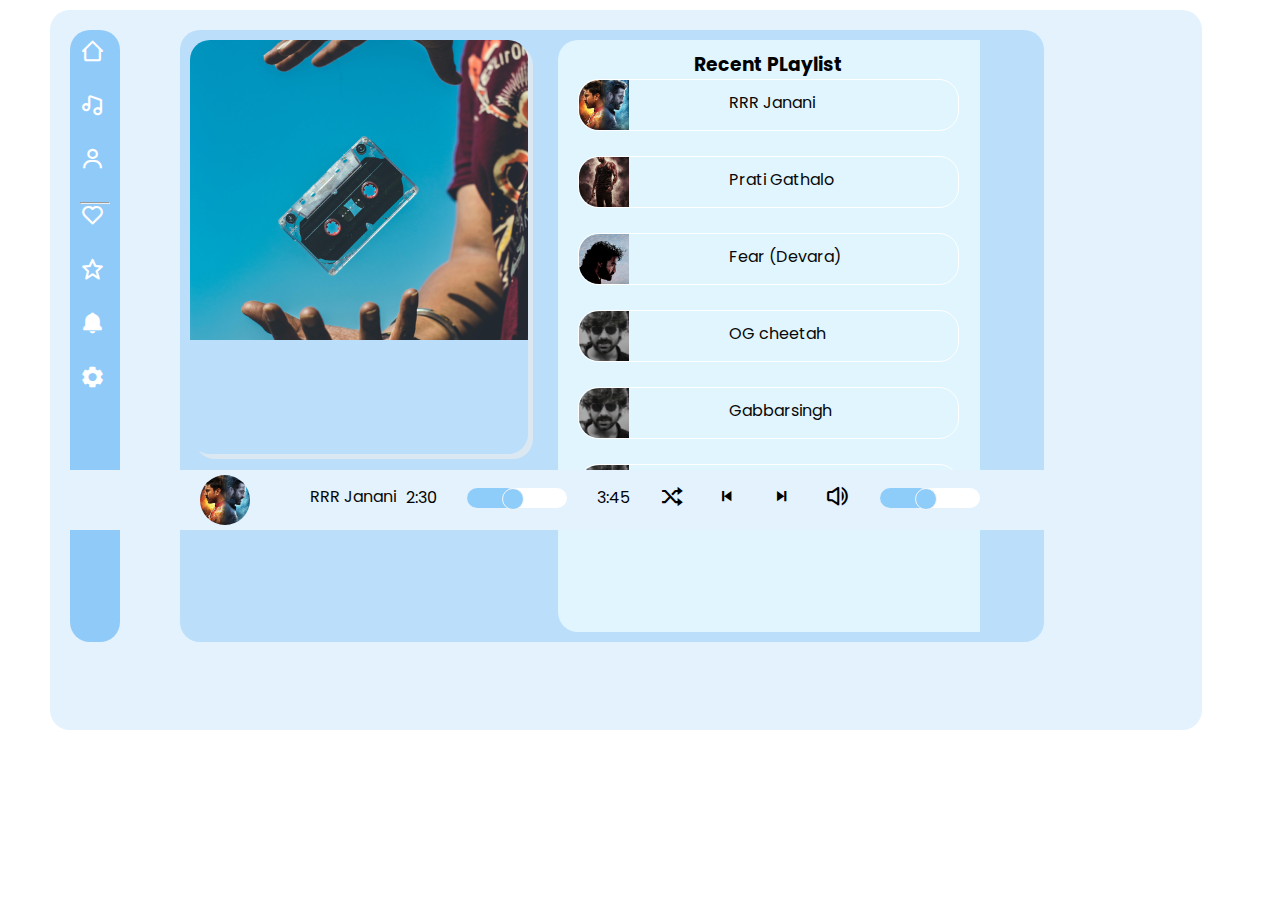
<file: index.html>
<!DOCTYPE html>
<html lang="en">
  <head>
    <meta charset="UTF-8" />
    <meta name="viewport" content="width=device-width, initial-scale=1.0" />
    <title>Glazba</title>
    <link rel="icon" type="image/x-icon" href="/assets/head.png" />
    <link rel="stylesheet" href="style.css" />
    <link
      rel="stylesheet"
      href="https://cdnjs.cloudflare.com/ajax/libs/animate.css/4.1.1/animate.min.css"
    />
    <link
      href="https://unpkg.com/boxicons@2.1.4/css/boxicons.min.css"
      rel="stylesheet"
    />
  </head>
  <body>
    <div class="container">
      <!-- <h2>Glazba</h2> -->
      <div class="main">
        <div class="sidebar">
          <div class="icons">
            <ul>
              <li>
                <i
                  class="bx bx-home-alt-2 bx-sm bx-flashing-hover"
                  style="color: white"
                ></i>
              </li>
              <br />
              <br />

              <li>
                <i
                  class="bx bx-music bx-sm bx-flashing-hover"
                  style="color: white"
                ></i>
              </li>
              <br />
              <br />

              <li>
                <i
                  class="bx bx-user bx-sm bx-flashing-hover"
                  style="color: white"
                ></i>
              </li>
              <br />
              <br />
            </ul>
          </div>
          <hr />
          <div class="icons">
            <ul>
              <li>
                <i
                  class="bx bx-heart bx-sm bx-flashing-hover"
                  style="color: white"
                ></i>
              </li>
              <br />
              <br />
              <li>
                <i
                  class="bx bx-star bx-sm bx-flashing-hover"
                  style="color: white"
                ></i>
              </li>
              <br />
              <br />
              <li>
                <i
                  class="bx bxs-bell bx-sm bx-tada-hover"
                  style="color: white"
                ></i>
              </li>
              <br />
              <br />

              <li>
                <i
                  class="bx bxs-cog bx-sm bx-spin-hover"
                  style="color: white"
                ></i>
              </li>
            </ul>
          </div>
        </div>
        <div class="section">
          <div class="imgsec">
            <div class="slideshow">
              <img src="./pexels.jpg" alt="Image 1" class="slides active" />

              <img src="./music1.jpg" alt="Image 2" class="slides" />
              <img src="./music2.jpg" alt="Image 3" class="slides" />
              <img src="./indianmusic.jpg" alt="Image 4" class="slides" />
            </div>
          </div>
          <div class="listsec">
            <h3>Recent PLaylist</h3>
            <div class="playlista">
              <div class="profile"></div>
              <a href="Profile.html" style="text-decoration: none">
                <p>RRR Janani</p>
              </a>
            </div>
            <br />
            <div class="playlistb">
              <div class="profilea"></div>
              <p>Prati Gathalo</p>
            </div>
            <br />
            <div class="playlistc">
              <div class="profileb"></div>
              <p>Fear (Devara)</p>
            </div>

            <br />
            <div class="playlistd">
              <div class="profilec"></div>
              <p>OG cheetah</p>
            </div>
            <br />
            <div class="playlistd">
              <div class="profilec"></div>
              <p>Gabbarsingh</p>
            </div>
            <br />
            <div class="playlistd">
              <div class="profilec"></div>
              <p>Jhony Title Song</p>
            </div>
          </div>
        </div>
      </div>

      <div class="footer">
        <div class="playingmusic"><div id="pop-ip"></div></div>
        <p>RRR Janani</p>
        <div class="popup-controls hidden">
          <div class="player-controls">
            <span class="time-start">2:30</span>
            <div id="range">
              <div class="completed"><div class="dot"></div></div>
            </div>

            <span class="time-end">3:45</span>
            <i class="bx bx-shuffle bx-sm"></i>
            <i class="bx bx-skip-previous bx-sm"></i>
            <i class="bx bx-skip-next bx-sm"></i>
            <i class="bx bx-volume-full bx-sm"></i>
            <div id="range">
              <div class="completed"><div class="dot"></div></div>
            </div>
          </div>
        </div>
      </div>
    </div>

    <script src="script.js"></script>
  </body>
</html>
</file>
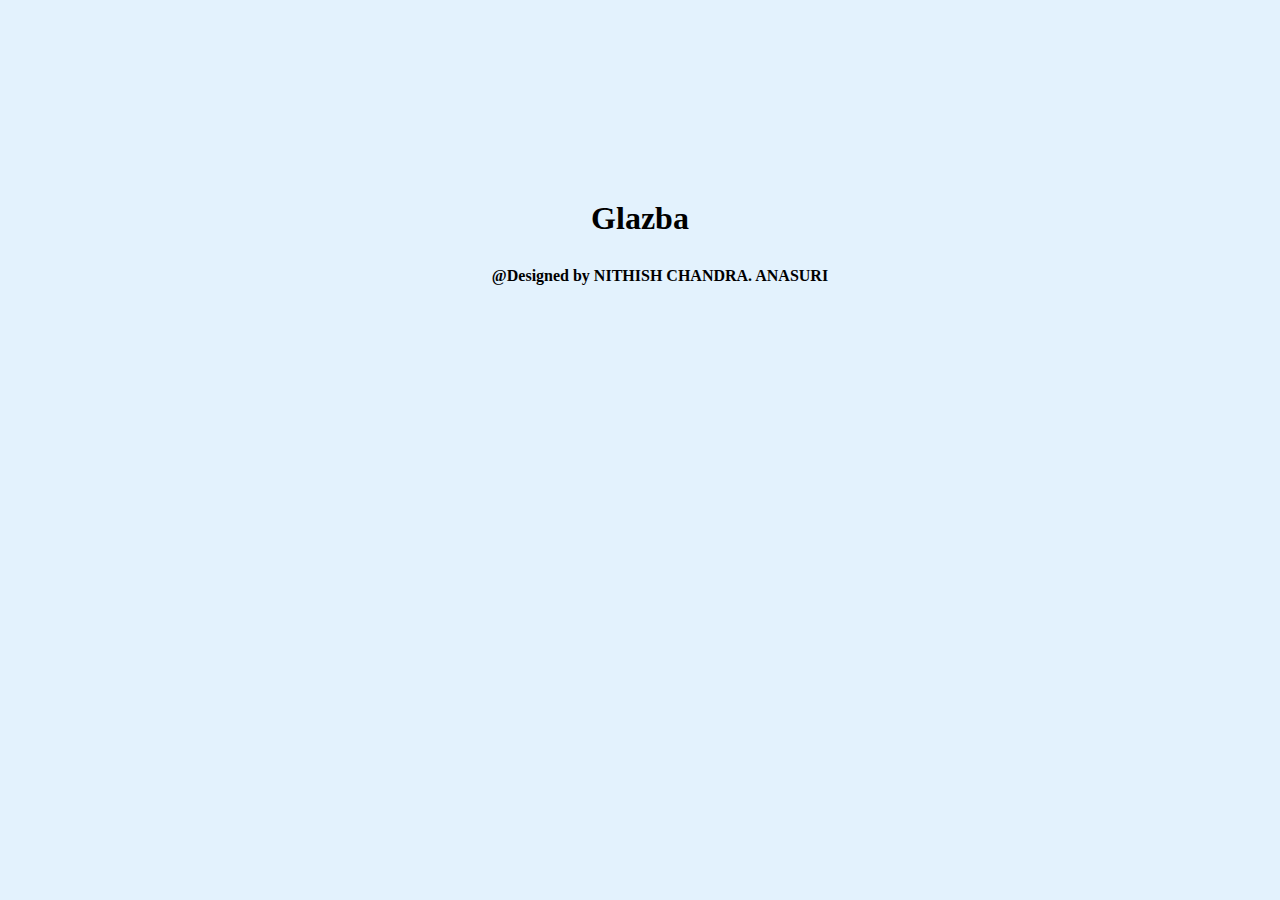
<file: Glazba.html>
<!DOCTYPE html>
<html lang="en">
  <head>
    <meta charset="UTF-8" />
    <meta name="viewport" content="width=device-width, initial-scale=1.0" />
    <title>Glazba</title>
    <link
      rel="stylesheet"
      href="glazbs.css
    "
    />
    <meta
      http-equiv="refresh"
      content="5; url = 
    'index.html'"
    />
  </head>
  <body>
    <h1>Glazba</h1>
    <h4>@Designed by NITHISH CHANDRA. ANASURI</h4>
  </body>
</html>
</file>
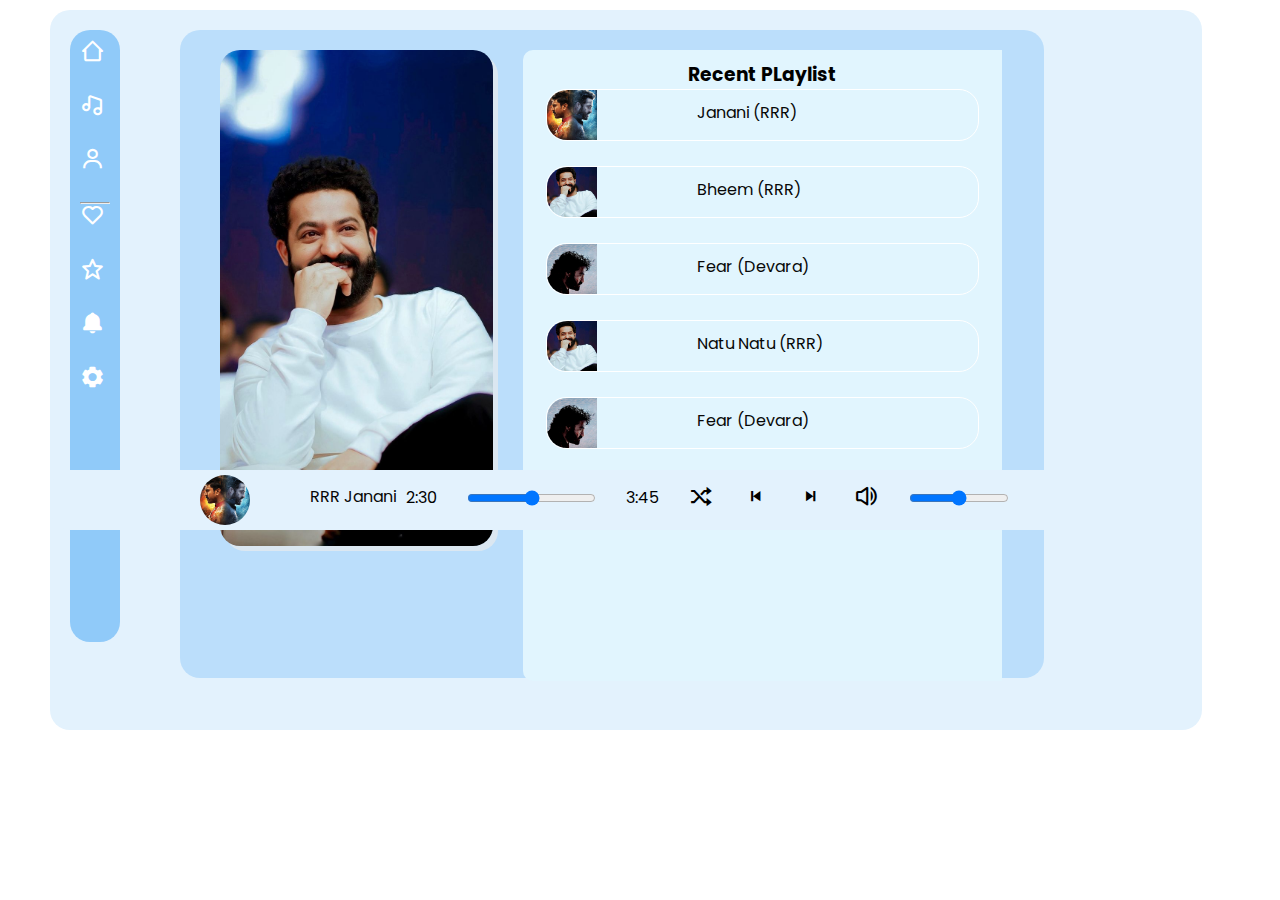
<file: Profile.html>
<!DOCTYPE html>
<html lang="en">
  <head>
    <meta charset="UTF-8" />
    <meta name="viewport" content="width=device-width, initial-scale=1.0" />
    <title>Glazba</title>
    <link rel="icon" type="image/x-icon" href="/assets/head.png" />
    <link rel="stylesheet" href="profilestyle.css" />
    <link
      rel="stylesheet"
      href="https://cdnjs.cloudflare.com/ajax/libs/animate.css/4.1.1/animate.min.css"
    />
    <link
      href="https://unpkg.com/boxicons@2.1.4/css/boxicons.min.css"
      rel="stylesheet"
    />
  </head>
  <body>
    <div class="container">
      <div class="main">
        <div class="sidebar">
          <div class="icons">
            <ul>
              <li>
                <a href="index.html" class="transition-link">
                  <i
                    class="bx bx-home-alt-2 bx-sm bx-flashing-hover"
                    style="color: white"
                  ></i>
                </a>
              </li>
              <br />
              <br />

              <li>
                <i
                  class="bx bx-music bx-sm bx-flashing-hover"
                  style="color: white"
                ></i>
              </li>
              <br />
              <br />

              <li>
                <i
                  class="bx bx-user bx-sm bx-flashing-hover"
                  style="color: white"
                ></i>
              </li>
              <br />
              <br />
            </ul>
          </div>
          <hr />
          <div class="icons">
            <ul>
              <li>
                <i
                  class="bx bx-heart bx-sm bx-flashing-hover"
                  style="color: white"
                ></i>
              </li>
              <br />
              <br />
              <li>
                <i
                  class="bx bx-star bx-sm bx-flashing-hover"
                  style="color: white"
                ></i>
              </li>
              <br />
              <br />
              <li>
                <i
                  class="bx bxs-bell bx-sm bx-tada-hover"
                  style="color: white"
                ></i>
              </li>
              <br />
              <br />

              <li>
                <i
                  class="bx bxs-cog bx-sm bx-spin-hover"
                  style="color: white"
                ></i>
              </li>
            </ul>
          </div>
        </div>
        <div class="section">
          <div class="boxes">
            <div class="imgsec"></div>
            <div class="listsec">
              <h3>Recent PLaylist</h3>
              <div class="playlista">
                <div class="profile"></div>
                <p>Janani (RRR)</p>
              </div>
              <br />
              <div class="playlistb">
                <div class="profilea"></div>
                <p>Bheem (RRR)</p>
              </div>
              <br />
              <div class="playlistc">
                <div class="profileb"></div>
                <p>Fear (Devara)</p>
              </div>
              <br />
              <div class="playlistd">
                <div class="profilec"></div>
                <p>Natu Natu (RRR)</p>
              </div>
              <br />
              <div class="playlistc">
                <div class="profileb"></div>
                <p>Fear (Devara)</p>
              </div>
              <br />
              <div class="playlistd">
                <div class="profilec"></div>
                <p>Natu Natu (RRR)</p>
              </div>
            </div>
          </div>
          <!-- <div class="actorcirlce">
            <div class="circle"></div>
            <div class="circlea"></div>
            <div class="circleb"></div>
            <div class="circlec"></div>
            <div class="circled"></div>
            <div class="circlee"></div>
            <div class="circlef"></div>
            <div class="circleg"></div>
            <div class="circlei"></div>
          </div> -->
        </div>
      </div>

      <div class="footer">
        <div class="playingmusic"><div id="pop-ip"></div></div>
        <p>RRR Janani</p>
        <div class="popup-controls hidden">
          <div class="player-controls">
            <span class="time-start">2:30</span>
            <input type="range" class="progress-bar" />
            <span class="time-end">3:45</span>
            <i class="bx bx-shuffle bx-sm"></i>
            <i class="bx bx-skip-previous bx-sm"></i>
            <i class="bx bx-skip-next bx-sm"></i>
            <i class="bx bx-volume-full bx-sm"></i>
            <input type="range" class="volume-control" />
          </div>
        </div>
      </div>
    </div>

    <script src="script.js"></script>
  </body>
</html>
</file>
<file: style.css>
@import url("https://fonts.googleapis.com/css2?family=Poppins:wght@200;400;600&display=swap");
* {
  margin: 0;
  padding: 0;
}
.container {
  margin: 0;
  padding: 0;
  box-sizing: border-box;
  font-family: poppins;
  width: 100vw;
  height: inherit;
  margin: auto;
  padding: 10px;
}
P {
  color: rgb(8, 8, 8);
}

.main {
  width: 90vw;
  border-radius: 20px;
  height: 80vh;
  display: flex;
  margin-left: 40px;
  position: absolute;
  background-color: #e3f2fd;
}
h2 {
  text-align: center;
}
.sidebar {
  width: 50px;
  height: 85%; /* 75% of the parent container's height */
  background-color: #90caf9;
  margin: 20px 40px 20px 20px; /* Top, Bottom, and Left margin, with auto centering horizontally */
  padding: 10px;
  border-radius: 20px;
  box-sizing: border-box; /* Ensures padding is included in width/height */
}
.section {
  width: 75%;
  height: 85%;
  background-color: #bbdefb;
  border-radius: 20px;
  margin: 20px auto 20px 20px; /* Top, Bottom, and Left margin, with auto centering horizontally */
  padding: 10px;
  display: flex;
  gap: 30px;
  border-radius: 20px;
  box-sizing: border-box;
}
.imgsec {
  width: 40%;
  height: 70%;
  border-radius: 20px;
  /* background-image: url(/assets/pexels.jpg); */
  background-size: cover;
  background-position: center;
  box-shadow: 5px 5px #dbe7f1;
  background-repeat: no-repeat;
  overflow: hidden;
}
.slideshow {
  position: relative;
  width: 100%;
  height: 300px;
}

.slides {
  display: none;
  width: 100%;
  height: 300px;
  object-fit: cover;
  position: absolute;
}

.slides.active {
  display: block;
}
.listsec {
  width: 50%;
  height: 100%;
  background-color: #e1f5fe;
  border-top-left-radius: 20px;
  border-bottom-left-radius: 20px;
  overflow: hidden;
  overflow-y: scroll;
}
::-webkit-scrollbar {
  width: 10px;
  /* Adjust width as needed */
}
::-webkit-scrollbar-track {
  background: #e1f5fe; /* Track color */
}

::-webkit-scrollbar-thumb {
  background: white;
  border-radius: 20px; /* Thumb color */
}

.listsec h3 {
  text-align: center;
  margin-top: 10px;
}
.playlista,
.playlistb,
.playlistc,
.playlistd {
  width: 90%;
  height: 50px;
  display: flex;
  border: 1px solid white;
  border-radius: 20px;
  margin: auto;
  cursor: pointer;
}

.playlista p {
  margin: 10px 10px 10px 100px;
  text-align: center;
}
.playlistb p {
  margin: 10px 10px 10px 100px;
  text-align: center;
}
.playlistc p {
  margin: 10px 10px 10px 100px;
  text-align: center;
}
.playlistd p {
  margin: 10px 10px 10px 100px;
  text-align: center;
}
.profile {
  width: 50px;
  height: 50px;
  margin-left: 0px;
  border-top-left-radius: 20px;
  border-bottom-left-radius: 20px;
  background-image: url(./rrr.jpeg);
  background-position: center;
  background-repeat: no-repeat;
  background-size: cover;
}
.profilea {
  width: 50px;
  height: 50px;
  /* margin-left: 1px; */
  border-top-left-radius: 20px;
  border-bottom-left-radius: 20px;
  background-image: url(./Prabhas.jpeg);
  background-position: center;
  background-repeat: no-repeat;
  background-size: cover;
}
.profileb {
  width: 50px;
  height: 50px;
  /* margin-left: 1px; */
  border-top-left-radius: 20px;
  border-bottom-left-radius: 20px;
  background-image: url(./Devara.jpeg);
  background-position: center;
  background-repeat: no-repeat;
  background-size: cover;
}
.profilec {
  width: 50px;
  height: 50px;
  /* margin-left: 1px; */
  border-top-left-radius: 20px;
  border-bottom-left-radius: 20px;
  background-image: url(./pspk.jpeg);
  background-position: center;
  background-repeat: no-repeat;
  background-size: cover;
}
.rightside {
  width: 120px;
  height: 85%; /* 75% of the parent container's height */
  background-color: #f6bbbb;
  margin: 20px 10px 20px 20px; /* Top, Bottom, and Left margin, with auto centering horizontally */
  padding: 10px;
  flex-direction: column;
  border-radius: 20px;
  box-sizing: border-box; /* Ensures padding is included in width/height */
}
.actors {
  width: 60px;
  height: 60px;
  margin: 10px;
  background-image: url(./mahesh.jpeg);
  background-position: center;
  background-repeat: no-repeat;
  background-size: cover;
  /* border: 2px solid black; */
}
.actorsa {
  width: 60px;
  height: 60px;
  margin: 10px;
  background-image: url(./NTR.jpeg);
  background-position: center;
  background-repeat: no-repeat;
  background-size: cover;
  /* border: 2px solid black; */
}
.actorsb {
  width: 60px;
  height: 60px;
  margin: 10px;
  background-image: url(./Prabhas.jpeg);
  background-position: center;
  background-repeat: no-repeat;
  background-size: contain;
  /* border: 2px solid black; */
}
.footer {
  width: 90vw;
  height: 60px;
  border-radius: 20px;
  /* background-color: #f2f2f2; */
  background-color: #e3f2fd;
  margin-top: 460px;
  margin-left: 40px;
  gap: 10px;
  position: absolute;
  display: flex;
}

.playingmusic {
  width: 50px;
  height: 50px;
  border-radius: 50%;
  margin-left: 150px;
  margin-top: 5px;
  background-image: url(./rrr.jpeg);
  background-position: center;
  background-repeat: no-repeat;
  background-size: cover;
}

.player-controls {
  display: flex;
  gap: 30px;
  align-items: center;
  justify-content: space-between;
  margin-bottom: 15px;
  margin-top: 15px;
}

.actions {
  margin-top: 10px;
}
.footer p {
  text-align: center;
  margin-left: 50px;
  margin-top: 14px;
}
.icon-btn {
  background: none;
  border: none;
  font-size: 18px;
  cursor: pointer;
}

.icon-btn:hover {
  color: #007bff;
}

.volume-control {
  width: 100px;
}

.sidebar ul {
  list-style-type: none;
}

.sidebar ul li {
  display: inline-block;
  /* margin-right: 15px;
  } */
}

.sidebar ul a {
  text-decoration: none;
}
#range {
  width: 100px;
  height: 20px;
  border-radius: 20px;
  background-color: rgb(255, 255, 255);
}
.completed {
  width: 50px;
  height: 20px;
  border-radius: 20px;
  background-color: #8ecdfa;
}
.dot {
  width: 20px;
  height: 20px;
  border-radius: 50%;
  background-color: #8ecdfa;
  border: 1px solid whitesmoke;
  margin-left: 35px;
}
@media screen and (max-width: 480px) {
  body {
    margin: 0;
    padding: 0;
  }
  .main {
    height: 80vh;
    width: 95vw;
    margin: 0;
    padding: 0;
    box-sizing: border-box;
    margin-right: 40px;
  }

  .footer {
    width: 90vw;
    height: 70px;
    background-color: #e3f2fd;
    position: fixed;
    top: 730px;
    left: 5%;
    margin: auto;
    cursor: pointer;
    border-radius: 20px;
  }

  .sidebar {
    height: 45vh;
    margin-right: 10px;
    margin-left: 10px;
  }

  .section {
    width: 77%;
    height: 85%;
    background-color: white;
    border-radius: 20px;
    margin: 20px auto;
    padding: 10px;
    flex-direction: column;
    gap: 30px;
    box-sizing: border-box;
  }
  .imgsec {
    width: 95%;
    height: 70%;
    margin: auto;
    border-radius: 20px;
  }
  .listsec {
    width: 95%;
    margin: auto;
    height: 100%;
    background-color: #e1f5fe;
    border-radius: 20px;
  }
  .playlista p {
    margin-left: 45px;
    text-align: center;
  }
  .playlistb p {
    margin: auto;
    text-align: center;
  }
  .playlistc p {
    margin: auto;
    text-align: center;
  }
  .playlistd p {
    margin: auto;
    text-align: center;
  }
  .playingmusic {
    width: 50px;
    height: 50px;
    border-radius: 50%;
    margin-left: 30px;
    background-image: url(./rrr.jpeg);
    background-position: center;
    background-repeat: no-repeat;
    background-size: cover;
    margin: auto;
  }
  .footer p {
    margin: auto;
  }
  .player-controls {
    display: none;
  }
  .actions {
    display: none;
  }
  #pop-ip {
    width: 200px;
    height: 80px;
    background-color: rgb(255, 255, 255);
    margin: 20px;
    margin-top: -120px;
    border-radius: 20px;
    z-index: 1;
    top: 0;
    left: 0;
    display: flex;
    align-items: center;
    padding: 10px;
  }
  .popup-controls {
    display: flex;
    align-items: center;
  }
  .popup-controls.hidden {
    display: block; /* Hide controls */
  }
  .popup-controls i {
    color: #000; /* Ensure icons are visible */
    font-size: 18px;
    margin: 0 5px;
    cursor: pointer;
  }
  .hidden {
    opacity: 0;
    display: none;
    transform: translateY(-10px);
  }

  .transition-in {
    opacity: 1;
    transform: translateY(0);
    transition: opacity 0.8s ease-in-out, transform 0.5s ease-in-out;
  }

  .transition-out {
    opacity: 1;
    transform: translateY(0);
    transition: opacity 0.5s ease-in-out, transform 0.3s ease-in-out;
  }
}
</file>
<file: glazbs.css>
body {
  margin: 0;
  padding: 0;
  box-sizing: border-box;
  background-color: #e3f2fd;
}
h1 {
  text-align: center;
  margin: 200px;
}
h4 {
  text-align: center;
  margin-top: -170px;
  margin-left: 40px;
}

@media screen and (max-width: 480px) {
  body {
    margin: 0;
    padding: 0;
    box-sizing: border-box;
    background-color: #e3f2fd;
  }
  h1 {
    text-align: center;
    margin: 200px;
  }
  h4 {
    text-align: center;
    margin-top: -170px;
    margin-left: 40px;
  }
}
</file>
<file: profilestyle.css>
@import url("https://fonts.googleapis.com/css2?family=Poppins:wght@200;400;600&display=swap");
* {
  margin: 0;
  /* background-color: black; */
  padding: 0;
}

.container {
  margin: 0;
  padding: 0;
  box-sizing: border-box;
  font-family: poppins;
  width: 100vw;
  height: inherit;
  /* background-color: rgb(223, 42, 42); */
  margin: auto;
  padding: 10px;
}
P {
  color: rgb(8, 8, 8);
}

.main {
  width: 90vw;
  border-radius: 20px;
  height: 80vh;
  display: flex;
  margin-left: 40px;
  position: absolute;
  background-color: #e3f2fd;
}
.sidebar {
  width: 50px;
  height: 85%; /* 75% of the parent container's height */
  background-color: #90caf9;
  margin: 20px 40px 20px 20px; /* Top, Bottom, and Left margin, with auto centering horizontally */
  padding: 10px;
  border-radius: 20px;
  box-sizing: border-box; /* Ensures padding is included in width/height */
}
.section {
  width: 75%;
  height: 90%;
  background-color: #bbdefb;
  border-radius: 20px;
  margin: 20px auto 20px 20px;
  padding: 10px;
  gap: 30px;
  border-radius: 20px;
  box-sizing: border-box;
}
.boxes {
  width: 95%;
  height: 75%;
  display: flex;
  border-radius: 20px;
  margin: 0px auto 20px 20px; /* Top, Bottom, and Left margin, with auto centering horizontally */
  padding: 10px;
  gap: 30px;
  box-sizing: border-box;
}
.imgsec {
  width: 40%;
  height: 110%;
  border-radius: 20px;
  background-image: url(./NTR.jpeg);
  background-size: cover;
  background-position: center;
  box-shadow: 5px 5px #dbe7f1;
  background-repeat: no-repeat;
  overflow: hidden;
}
.playlista,
.playlistb,
.playlistc,
.playlistd {
  width: 90%;
  height: 50px;
  display: flex;
  border: 1px solid white;
  border-radius: 20px;
  margin: auto;
  cursor: pointer;
}

.playlista p {
  margin: 10px 10px 10px 100px;
  text-align: center;
}
.playlistb p {
  margin: 10px 10px 10px 100px;
  text-align: center;
}
.playlistc p {
  margin: 10px 10px 10px 100px;
  text-align: center;
}
.playlistd p {
  margin: 10px 10px 10px 100px;
  text-align: center;
}
.profile {
  width: 50px;
  height: 50px;
  margin-left: 0px;
  border-top-left-radius: 20px;
  border-bottom-left-radius: 20px;
  background-image: url(./rrr.jpeg);
  background-position: center;
  background-repeat: no-repeat;
  background-size: cover;
}
.profilea {
  width: 50px;
  height: 50px;
  /* margin-left: 1px; */
  border-top-left-radius: 20px;
  border-bottom-left-radius: 20px;
  background-image: url(./NTR.jpeg);
  background-position: center;
  background-repeat: no-repeat;
  background-size: cover;
}
.profileb {
  width: 50px;
  height: 50px;
  /* margin-left: 1px; */
  border-top-left-radius: 20px;
  border-bottom-left-radius: 20px;
  background-image: url(./Devara.jpeg);
  background-position: center;
  background-repeat: no-repeat;
  background-size: cover;
}
.profilec {
  width: 50px;
  height: 50px;
  /* margin-left: 1px; */
  border-top-left-radius: 20px;
  border-bottom-left-radius: 20px;
  background-image: url(./NTR.jpeg);
  background-position: center;
  background-repeat: no-repeat;
  background-size: cover;
}
.footer {
  width: 90vw;
  height: 60px;
  border-radius: 20px;
  /* background-color: #f2f2f2; */
  background-color: #e3f2fd;
  margin-top: 460px;
  margin-left: 40px;
  gap: 10px;
  position: absolute;
  display: flex;
}

.playingmusic {
  width: 50px;
  height: 50px;
  border-radius: 50%;
  margin-left: 150px;
  margin-top: 5px;
  background-image: url(./rrr.jpeg);
  background-position: center;
  background-repeat: no-repeat;
  background-size: cover;
  
}

.player-controls {
  display: flex;
  gap: 30px;
  align-items: center;
  justify-content: space-between;
  margin-bottom: 15px;
  margin-top: 15px;
}
.playlista p {
  margin: 10px 10px 10px 100px;
  text-align: center;
}
.playlistb p {
  margin: 10px 10px 10px 100px;
  text-align: center;
}
.playlistc p {
  margin: 10px 10px 10px 100px;
  text-align: center;
}
.playlistd p {
  margin: 10px 10px 10px 100px;
  text-align: center;
}
.actions {
  margin-top: 10px;
}
.footer p {
  text-align: center;
  margin-left: 50px;
  margin-top: 14px;
}
.listsec {
  width: 70%;
  height: 140%;
  background-color: #e1f5fe;
  border-top-left-radius: 10px;
  border-bottom-left-radius: 10px;
  overflow: hidden;
  overflow-y: scroll;
}
::-webkit-scrollbar {
  width: 10px;
  /* Adjust width as needed */
}
::-webkit-scrollbar-track {
  background: #e1f5fe; /* Track color */
}

::-webkit-scrollbar-thumb {
  background: white;
  border-radius: 20px; /* Thumb color */
}

.listsec h3 {
  text-align: center;
  margin-top: 10px;
}
.icon-btn {
  background: none;
  border: none;
  font-size: 18px;
  cursor: pointer;
}

.icon-btn:hover {
  color: #007bff;
}

.volume-control {
  width: 100px;
}

.sidebar ul {
  list-style-type: none;
}

.sidebar ul li {
  display: inline-block;
}
/* .actorcirlce {
  display: flex;
  gap: 20px;
  margin-left: 100px;
  cursor: pointer;
}
.circle {
  width: 70px;
  height: 70px;
  padding: 5px;
  border-radius: 50%;
  background-image: url(/assets/ram.jpeg);
  background-position: center;
  background-repeat: no-repeat;
  background-size: cover;
}
.circlea {
  width: 70px;
  height: 70px;
  padding: 5px;
  border-radius: 50%;
  background-image: url(/assets/Prabhas.jpeg);
  background-position: center;
  background-repeat: no-repeat;
  background-size: cover;
}
.circleb {
  width: 70px;
  height: 70px;
  padding: 5px;
  border-radius: 50%;
  background-image: url(/assets/pushpa\ 2.jpeg);
  background-position: center;
  background-repeat: no-repeat;
  background-size: cover;
}
.circlec {
  width: 70px;
  height: 70px;
  padding: 5px;
  border-radius: 50%;
  background-image: url(/assets/mahesh.jpeg);
  background-position: center;
  background-repeat: no-repeat;
  background-size: cover;
}
.circled {
  width: 70px;
  height: 70px;
  padding: 5px;
  border-radius: 50%;
  background-image: url(/assets/pspk.jpeg);
  background-position: center;
  background-repeat: no-repeat;
  background-size: cover;
}
.circlee {
  width: 70px;
  height: 70px;
  padding: 5px;
  border-radius: 50%;
  background-image: url(/assets/NTR.jpeg);
  background-position: center;
  background-repeat: no-repeat;
  background-size: cover;
} */
@media screen and (max-width: 480px) {
  body {
    margin: 0;
    padding: 0;
    flex-direction: column;
    align-items: center;
    justify-content: center;
  }
  .main {
    height: 80vh;
    width: 95vw;
    margin: 0;
    padding: 0;
    box-sizing: border-box;
    margin-right: 40px;
  }

  .footer {
    width: 90vw;
    height: 70px;
    background-color: #e3f2fd;
    position: fixed;
    top: 730px;
    left: 5%;
    margin: auto;
    cursor: pointer;
    border-radius: 20px;
  }

  .sidebar {
    height: 45vh;
    margin-right: 10px;
    margin-left: 10px;
  }

  .section {
    width: 77%;
    height: 85%;
    background-color: white;
    border-radius: 20px;
    margin: 20px auto;
    padding: 10px;
    flex-direction: column;
    gap: 30px;
    box-sizing: border-box;
  }
  .imgsec {
    width: 100%;
    height: 170%;
    margin: auto;
    border-radius: 20px;
  }
  .boxes {
    flex-direction: column;

    height: 100%;
    margin-left: -2px;
  }
  .listsec {
    width: 100%;
    height: 170%;
    margin: auto;
    background-color: #e1f5fe;
    border-radius: 20px;
  }
  .playlista p {
    margin-left: 45px;
    text-align: center;
  }
  .playlistb p {
    margin: auto;
    text-align: center;
  }
  .playlistc p {
    margin: auto;
    text-align: center;
  }
  .playlistd p {
    margin: auto;
    text-align: center;
  }
  .playingmusic {
    width: 50px;
    height: 50px;
    border-radius: 50%;
    margin-left: 30px;
    background-image: url(./rrr.jpeg);
    background-position: center;
    background-repeat: no-repeat;
    background-size: cover;
    margin: auto;
  }
  .footer p {
    margin: auto;
  }
  .player-controls {
    display: none;
  }
  .actions {
    display: none;
  }
  #pop-ip {
    width: 200px;
    height: 80px;
    background-color: rgb(255, 255, 255);
    margin: 20px;
    margin-top: -120px;
    border-radius: 20px;
    z-index: 1;
    top: 0;
    left: 0;
    display: flex;
    align-items: center;
    padding: 10px;
  }
  .popup-controls {
    display: flex;
    align-items: center;
  }
  .popup-controls.hidden {
    display: block; /* Hide controls */
  }
  .popup-controls i {
    color: #000; /* Ensure icons are visible */
    font-size: 18px;
    margin: 0 5px;
    cursor: pointer;
  }
  .hidden {
    opacity: 0;
    display: none;
    transform: translateY(-10px);
  }

  .transition-in {
    opacity: 1;
    transform: translateY(0);
    transition: opacity 0.8s ease-in-out, transform 0.5s ease-in-out;
  }

  .transition-out {
    opacity: 1;
    transform: translateY(0);
    transition: opacity 0.5s ease-in-out, transform 0.3s ease-in-out;
  }
}
</file>
